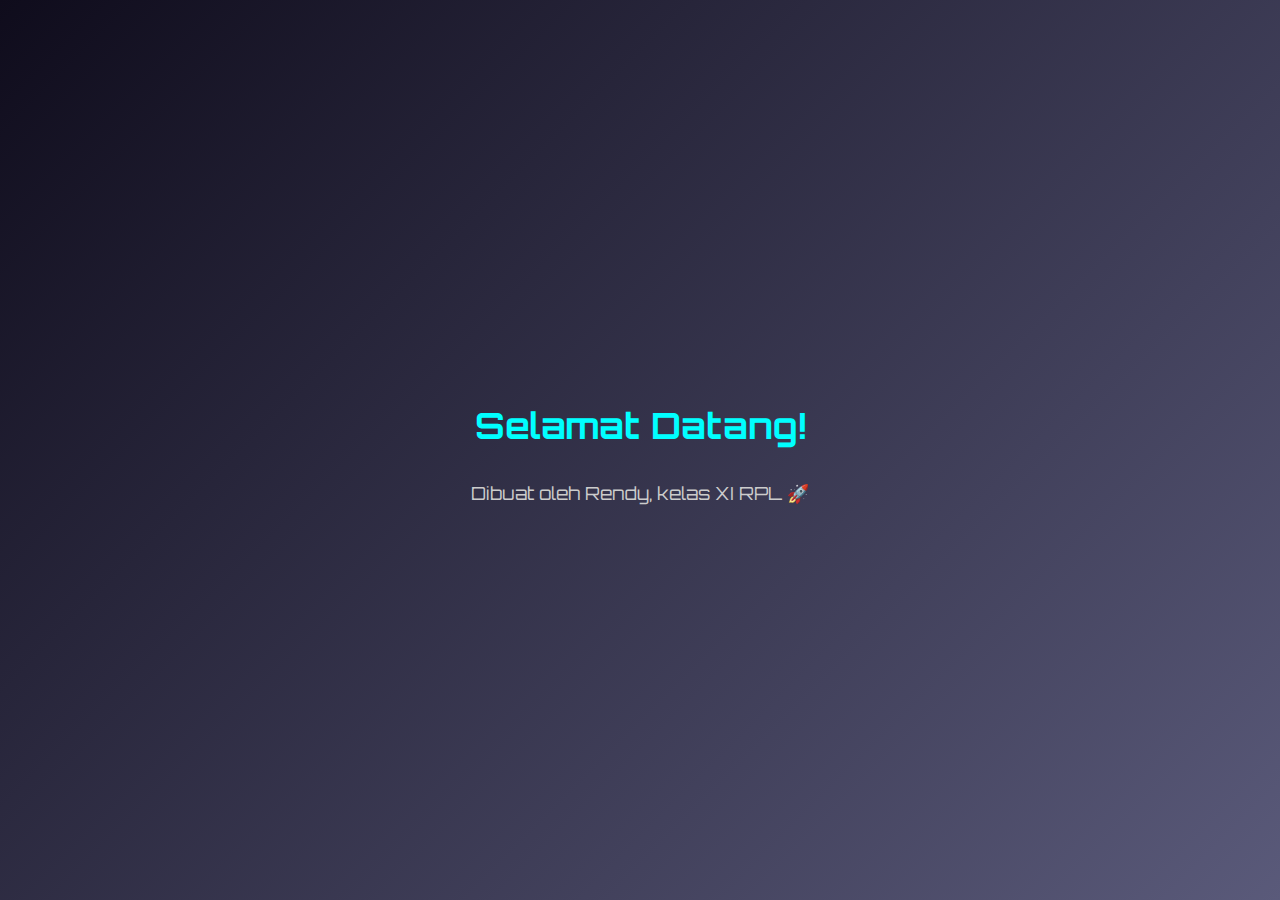
<file: dashboard kakulator.html>
<!DOCTYPE html>
<html lang="id">
<head>
  <meta charset="UTF-8">
  <title>Kalkulator Multi Operasi</title>
  <meta name="viewport" content="width=device-width, initial-scale=1.0">
  <link href="https://fonts.googleapis.com/css2?family=Orbitron:wght@600&display=swap" rel="stylesheet">
  <style>
    * {
      box-sizing: border-box;
      transition: all 0.3s ease-in-out;
    }

    body {
      margin: 0;
      font-family: 'Orbitron', sans-serif;
      background: linear-gradient(135deg, #1f1c2c, #928dab);
      color: #fff;
      overflow: hidden;
    }

    .splash {
      position: fixed;
      top: 0; left: 0;
      width: 100%; height: 100%;
      background: linear-gradient(135deg, #0f0c1c, #5a5a7a);
      display: flex;
      align-items: center;
      justify-content: center;
      flex-direction: column;
      z-index: 9999;
      animation: fadeOutSplash 3s ease forwards;
      animation-delay: 2.5s;
    }

    .splash h1 {
      font-size: 36px;
      color: #00ffff;
      animation: popIn 1.5s ease-out;
    }

    .splash p {
      font-size: 18px;
      color: #ccc;
      margin-top: 10px;
      animation: fadeIn 2s ease-in;
    }

    @keyframes popIn {
      0% { transform: scale(0.5); opacity: 0; }
      100% { transform: scale(1); opacity: 1; }
    }

    @keyframes fadeOutSplash {
      0% { opacity: 1; }
      100% { opacity: 0; visibility: hidden; }
    }

    @keyframes fadeIn {
      from { opacity: 0; }
      to { opacity: 1; }
    }

    .main {
      opacity: 0;
      animation: fadeInMain 1s ease forwards;
      animation-delay: 3s;
      display: flex;
      flex-direction: column;
      align-items: center;
      justify-content: flex-start;
      min-height: 100vh;
      padding: 20px;
    }

    @keyframes fadeInMain {
      to { opacity: 1; }
    }

    h2 {
      font-size: 32px;
      margin-bottom: 20px;
      animation: smoothFadeDown 1s ease-out;
    }

    .calculator {
      background-color: rgba(255, 255, 255, 0.05);
      backdrop-filter: blur(10px);
      padding: 30px;
      border-radius: 16px;
      box-shadow: 0 0 20px rgba(0, 255, 255, 0.2);
      width: 90%;
      max-width: 500px;
      animation: smoothFadeUp 1s ease-out;
    }

    textarea, select {
      width: 100%;
      padding: 12px;
      margin: 10px 0;
      border: none;
      border-radius: 8px;
      background-color: #1c1c1c;
      color: #fff;
      font-size: 16px;
      resize: none;
    }

    button {
      width: 100%;
      padding: 12px;
      margin-top: 15px;
      font-size: 16px;
      font-weight: bold;
      background-color: #00ffff;
      color: #000;
      border: none;
      border-radius: 8px;
      cursor: pointer;
    }

    #result {
      margin-top: 15px;
      font-size: 24px;
      color: #00ffcc;
      text-align: center;
      opacity: 0;
      transform: scale(0.95);
    }

    #result.show {
      animation: resultGlow 0.6s ease-out forwards;
    }

    #history {
      margin-top: 30px;
      width: 100%;
      max-width: 500px;
    }

    #history h3 {
      font-size: 20px;
      margin-bottom: 10px;
    }

    #historyList {
      list-style: none;
      padding-left: 0;
    }

    #historyList li {
      padding: 5px 0;
      border-bottom: 1px solid rgba(255,255,255,0.1);
    }

    footer {
      margin-top: 40px;
      font-size: 14px;
      color: #ccc;
      animation: fadeIn 2s ease-in;
    }

    @keyframes smoothFadeUp {
      0% { opacity: 0; transform: translateY(40px); }
      100% { opacity: 1; transform: translateY(0); }
    }

    @keyframes smoothFadeDown {
      0% { opacity: 0; transform: translateY(-40px); }
      100% { opacity: 1; transform: translateY(0); }
    }

    @keyframes resultGlow {
      0% { opacity: 0; transform: scale(0.95); }
      50% { opacity: 0.8; transform: scale(1.05); }
      100% { opacity: 1; transform: scale(1); }
    }
  </style>
</head>
<body>
  <div class="splash">
    <h1>Selamat Datang!</h1>
    <p>Dibuat oleh Rendy, kelas XI RPL 🚀</p>
  </div>

  <div class="main">
    <h2>🧮 Kalkulator Multi Operasi</h2>
    <div class="calculator">
      <textarea id="numbers" placeholder="Masukkan angka dipisahkan spasi atau koma"></textarea>
      <select id="operation">
        <option value="add">➕ Tambah</option>
        <option value="subtract">➖ Kurang</option>
        <option value="multiply">✖️ Kali</option>
        <option value="divide">➗ Bagi</option>
      </select>
      <button onclick="calculate()">Hitung</button>
      <div id="result"></div>
    </div>

    <div id="history">
      <h3>📜 Riwayat Perhitungan</h3>
      <ul id="historyList"></ul>
    </div>

    <footer>&copy; 2025 Dibuat oleh Rendy, kelas XI RPL 🚀</footer>
  </div>

  <script>
    function animateCount(target, element) {
      let start = 0;
      const duration = 1000;
      const startTime = performance.now();

      function update(currentTime) {
        const elapsed = currentTime - startTime;
        const progress = Math.min(elapsed / duration, 1);
        const value = Math.round(start + (target - start) * progress);
        element.textContent = `💡 Hasil ${value}`;
        if (progress < 1) {
          requestAnimationFrame(update);
        }
      }

      requestAnimationFrame(update);
    }

    function addToHistory(expression, resultValue) {
      const historyList = document.getElementById("historyList");
      const item = document.createElement("li");
      item.textContent = `➡️ ${expression} = ${resultValue}`;
      historyList.prepend(item);
    }

    function calculate() {
      const input = document.getElementById("numbers").value;
      const operation = document.getElementById("operation").value;
      const result = document.getElementById("result");

      const numbers = input.split(/[\s,]+/).map(n => parseFloat(n.trim())).filter(n => !isNaN(n));

      if (numbers.length < 2) {
        result.textContent = "⚠️ Masukkan minimal dua angka valid";
        result.classList.remove("show");
        void result.offsetWidth;
        result.classList.add("show");
        return;
      }

      let output;
      switch (operation) {
        case "add":
          output = numbers.reduce((acc, val) => acc + val, 0);
          break;
        case "subtract":
          output = numbers.reduce((acc, val) => acc - val);
          break;
        case "multiply":
          output = numbers.reduce((acc, val) => acc * val, 1);
          break;
        case "divide":
          if (numbers.slice(1).includes(0)) {
            result.textContent = "⚠️ Tidak bisa dibagi dengan nol";
            result.classList.remove("show");
            void result.offsetWidth;
            result.classList.add("show");
            return;
          }
          output = numbers.reduce((acc, val) => acc / val);
          break;
      }

      const rounded = Math.round(output);
      result.classList.remove("show");
      void result.offsetWidth
            result.classList.add("show");
      animateCount(rounded, result);
      addToHistory(`${numbers.join(' ')} (${operation})`, rounded);
    }
  </script>
</body>
</html>
</file>
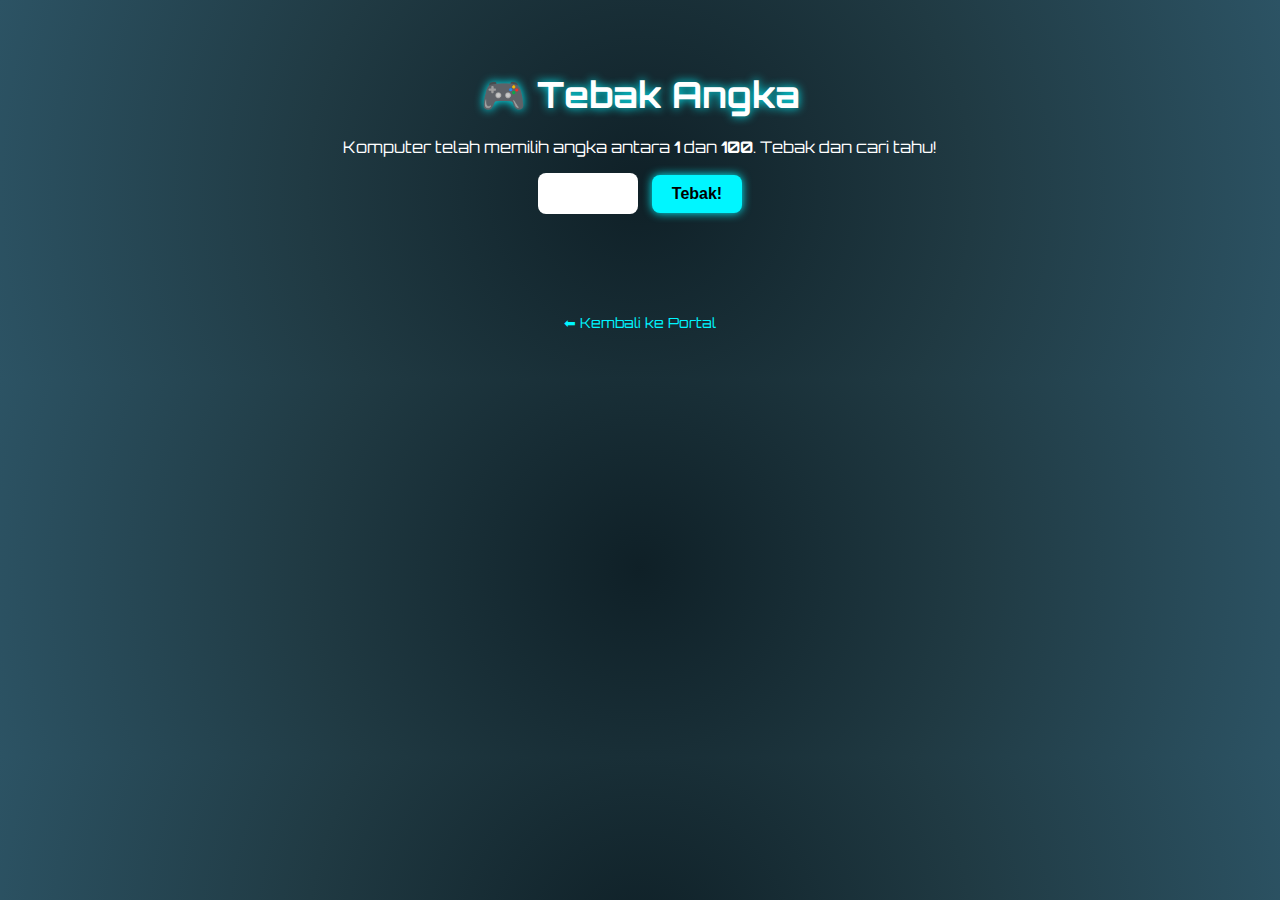
<file: game.html>
<!DOCTYPE html>
<html lang="id">
<head>
  <meta charset="UTF-8">
  <title>Game Tebak Angka</title>
  <meta name="viewport" content="width=device-width, initial-scale=1.0">
  <link href="https://fonts.googleapis.com/css2?family=Orbitron&display=swap" rel="stylesheet">
  <style>
    body {
      font-family: 'Orbitron', sans-serif;
      background: radial-gradient(circle at center, #0f2027, #203a43, #2c5364);
      color: #fff;
      text-align: center;
      padding: 40px;
    }

    h1 {
      font-size: 36px;
      margin-bottom: 20px;
      text-shadow: 0 0 10px #00f6ff;
    }

    input {
      padding: 10px;
      font-size: 18px;
      border-radius: 8px;
      border: none;
      width: 80px;
      text-align: center;
    }

    button {
      padding: 10px 20px;
      font-size: 16px;
      margin-left: 10px;
      border: none;
      border-radius: 8px;
      background: #00f6ff;
      color: #000;
      cursor: pointer;
      font-weight: bold;
      box-shadow: 0 0 10px #00f6ff;
    }

    button:hover {
      background: #00d4ff;
    }

    #result {
      margin-top: 20px;
      font-size: 18px;
      min-height: 40px;
    }

    .back-link {
      margin-top: 40px;
      display: block;
      color: #00f6ff;
      text-decoration: none;
      font-size: 14px;
    }

    .back-link:hover {
      text-decoration: underline;
    }
  </style>
</head>
<body>
  <h1>🎮 Tebak Angka</h1>
  <p>Komputer telah memilih angka antara <strong>1</strong> dan <strong>100</strong>. Tebak dan cari tahu!</p>

  <input type="number" id="guess" min="1" max="100">
  <button onclick="checkGuess()">Tebak!</button>

  <div id="result"></div>

  <a href="sebelum login.html" class="back-link">⬅ Kembali ke Portal</a>

  <script>
    const secretNumber = Math.floor(Math.random() * 100) + 1;
    let attempts = 0;

    function checkGuess() {
      const guess = parseInt(document.getElementById("guess").value);
      const result = document.getElementById("result");
      attempts++;

      if (isNaN(guess) || guess < 1 || guess > 100) {
        result.textContent = "Masukkan angka antara 1 dan 100.";
        return;
      }

      if (guess === secretNumber) {
        result.textContent = `🎉 Benar! Kamu menebak dalam ${attempts} percobaan.`;
      } else if (guess < secretNumber) {
        result.textContent = "📉 Terlalu rendah!";
      } else {
        result.textContent = "📈 Terlalu tinggi!";
      }
    }
  </script>
</body>
</html>
</file>
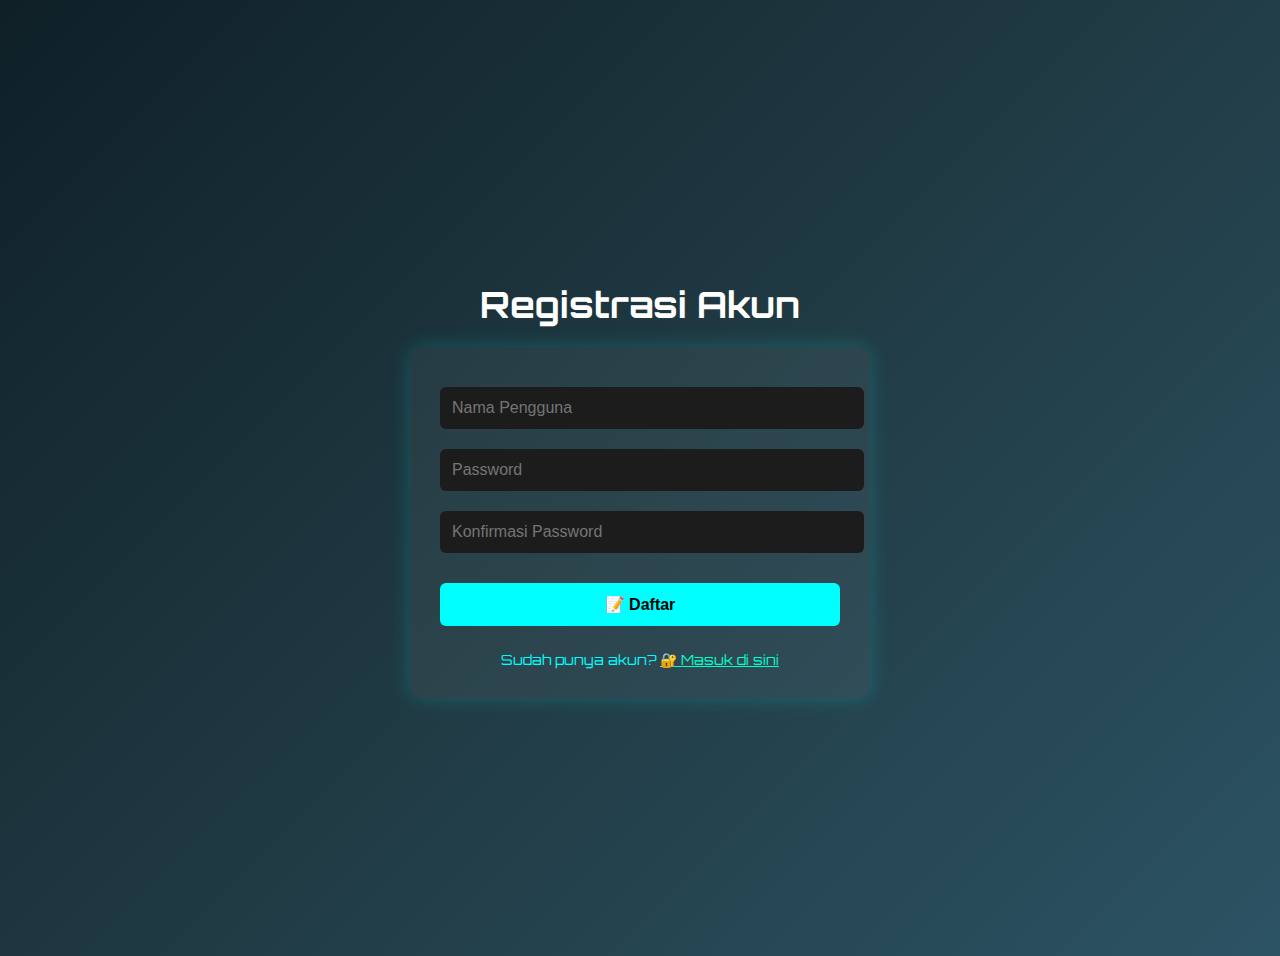
<file: regestrasi.html>
<!DOCTYPE html>
<html lang="id">
<head>
  <meta charset="UTF-8">
  <title>Registrasi Portal</title>
  <meta name="viewport" content="width=device-width, initial-scale=1.0">
  <link href="https://fonts.googleapis.com/css2?family=Orbitron:wght@600&display=swap" rel="stylesheet">
  <style>
    body {
      font-family: 'Orbitron', sans-serif;
      background: linear-gradient(135deg, #0f2027, #203a43, #2c5364);
      color: #fff;
      display: flex;
      flex-direction: column;
      align-items: center;
      justify-content: center;
      min-height: 100vh;
      padding: 20px;
      overflow: hidden;
    }

    h1 {
      font-size: 36px;
      margin-bottom: 20px;
      animation: fadeInDown 1s ease-out;
    }

    form {
      background-color: rgba(255, 255, 255, 0.05);
      padding: 30px;
      border-radius: 12px;
      box-shadow: 0 0 20px rgba(0, 255, 255, 0.2);
      width: 100%;
      max-width: 400px;
      animation: fadeInUp 1.2s ease-out;
    }

    input {
      width: 100%;
      padding: 12px;
      margin: 10px 0;
      border: none;
      border-radius: 6px;
      background-color: #1c1c1c;
      color: #fff;
      font-size: 16px;
    }

    input:focus {
      outline: none;
      box-shadow: 0 0 10px #00ffff;
    }

    button {
      width: 100%;
      padding: 12px;
      margin-top: 20px;
      font-size: 16px;
      font-weight: bold;
      background-color: #00ffff;
      color: #000;
      border: none;
      border-radius: 6px;
      cursor: pointer;
      transition: transform 0.2s ease, box-shadow 0.3s ease;
    }

    button:hover {
      transform: scale(1.05);
      box-shadow: 0 0 20px #00ffff;
    }

    #regResult {
      margin-top: 15px;
      font-size: 14px;
    }

    #welcomeMessage {
      margin-top: 10px;
      font-size: 16px;
      display: none;
      color: #00ffcc;
    }

    .login-link {
      margin-top: 25px;
      font-size: 14px;
      color: #00ffff;
      text-align: center;
      animation: fadeIn 2s ease-in;
    }

    .login-link a {
      color: #00ffcc;
      text-decoration: underline;
      transition: color 0.3s ease;
    }

    .login-link a:hover {
      color: #ffffff;
    }

    @keyframes fadeInDown {
      from { opacity: 0; transform: translateY(-30px); }
      to { opacity: 1; transform: translateY(0); }
    }

    @keyframes fadeInUp {
      from { opacity: 0; transform: translateY(30px); }
      to { opacity: 1; transform: translateY(0); }
    }

    @keyframes fadeIn {
      from { opacity: 0; }
      to { opacity: 1; }
    }
  </style>
</head>
<body>
  <h1>Registrasi Akun</h1>
  <form onsubmit="event.preventDefault(); register();">
    <input type="text" id="newUsername" placeholder="Nama Pengguna">
    <input type="password" id="newPassword" placeholder="Password">
    <input type="password" id="confirmPassword" placeholder="Konfirmasi Password">
    <button type="submit">📝 Daftar</button>
    <div id="regResult"></div>
    <div id="welcomeMessage"></div>
    <div class="login-link">
      Sudah punya akun? <a href="login.html">🔐 Masuk di sini</a>
    </div>
  </form>

  <script>
    function register() {
      const username = document.getElementById("newUsername").value.trim();
      const password = document.getElementById("newPassword").value.trim();
      const confirmPassword = document.getElementById("confirmPassword").value.trim();
      const result = document.getElementById("regResult");
      const welcomeMessage = document.getElementById("welcomeMessage");

      if (!username || !password || !confirmPassword) {
        result.style.color = "#ff4d4d";
        result.textContent = "⚠️ Semua kolom harus diisi.";
        welcomeMessage.style.display = "none";
        return;
      }

      if (password !== confirmPassword) {
        result.style.color = "#ff4d4d";
        result.textContent = "⚠️ Password dan konfirmasi tidak cocok.";
        welcomeMessage.style.display = "none";
        return;
      }

      localStorage.setItem("registeredUsername", username);
      localStorage.setItem("registeredPassword", password);

      result.style.color = "#00ffcc";
      result.textContent = "✅ Registrasi berhasil!";
      welcomeMessage.textContent = `🎉 Selamat datang, ${username}!`;
      welcomeMessage.style.display = "block";

      setTimeout(() => {
        window.location.href = "login.html";
      }, 3000);
    }
  </script>
</body>
</html>
</file>
